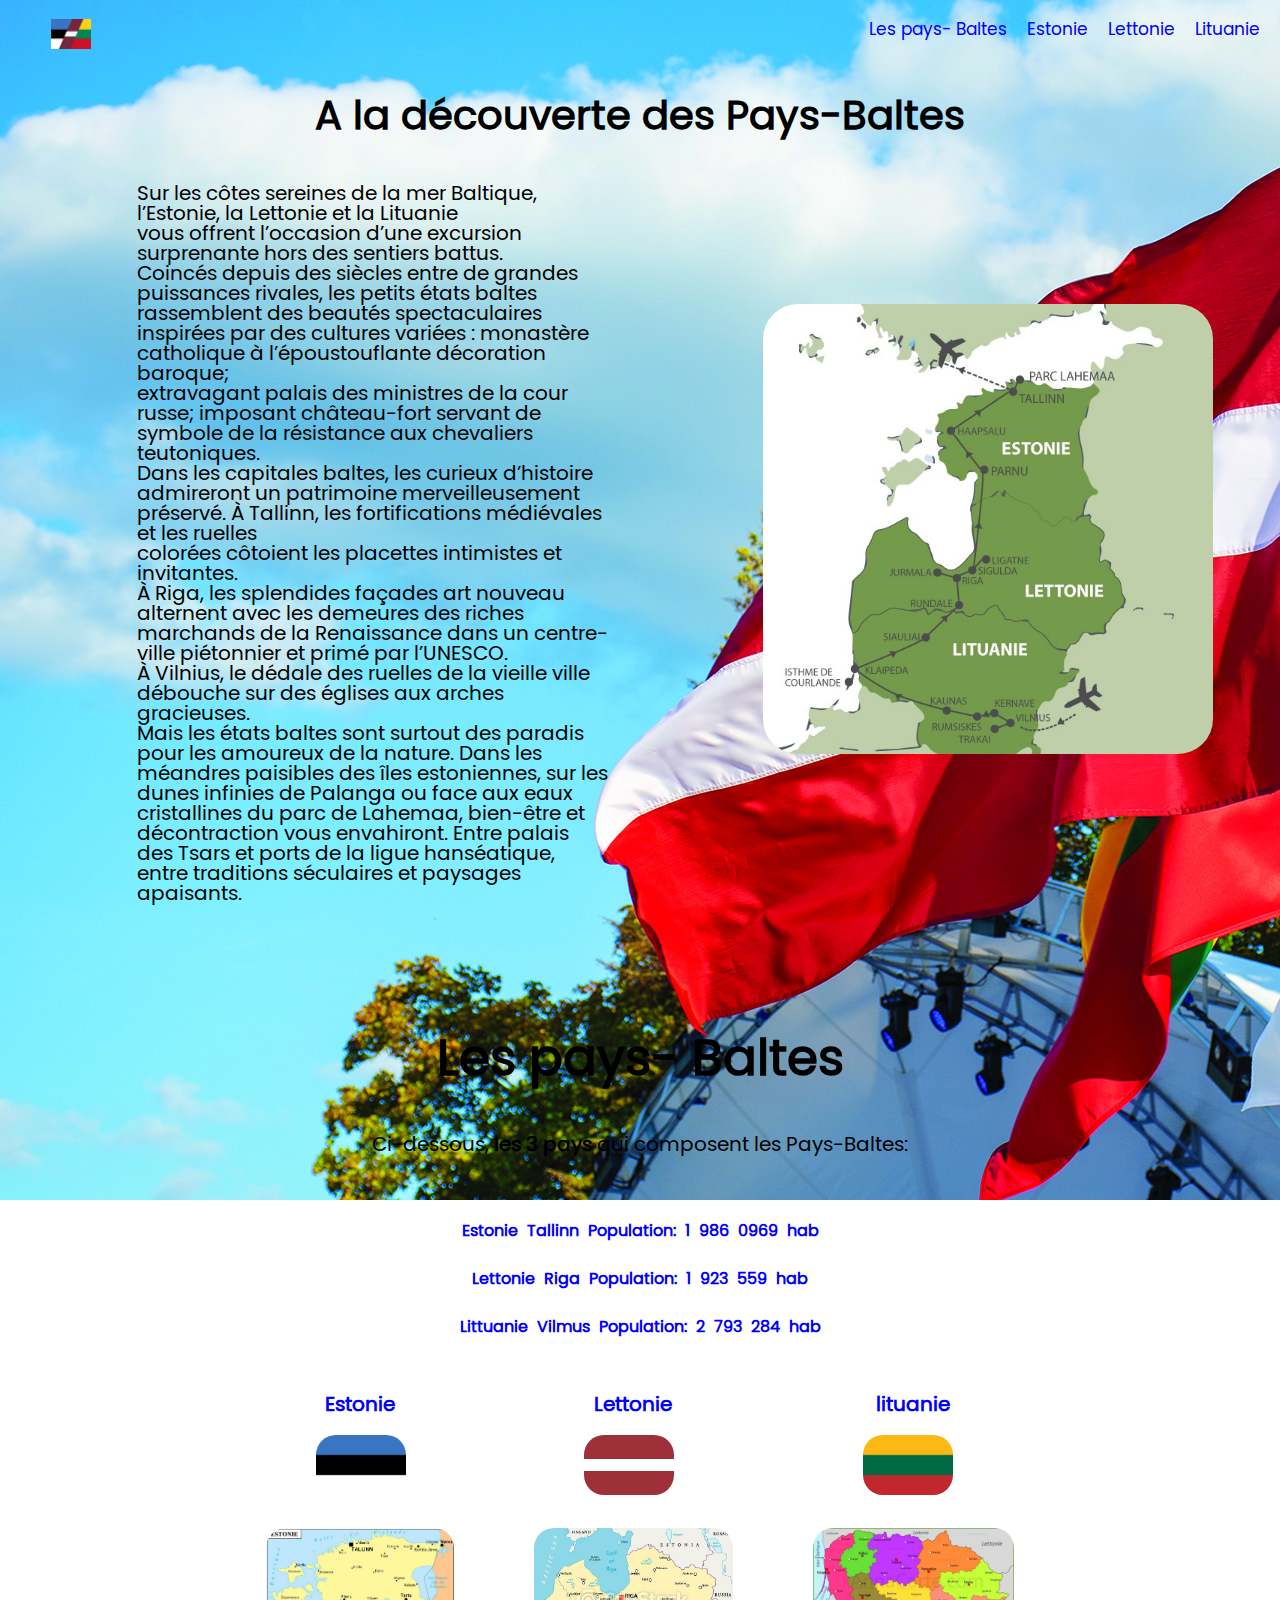
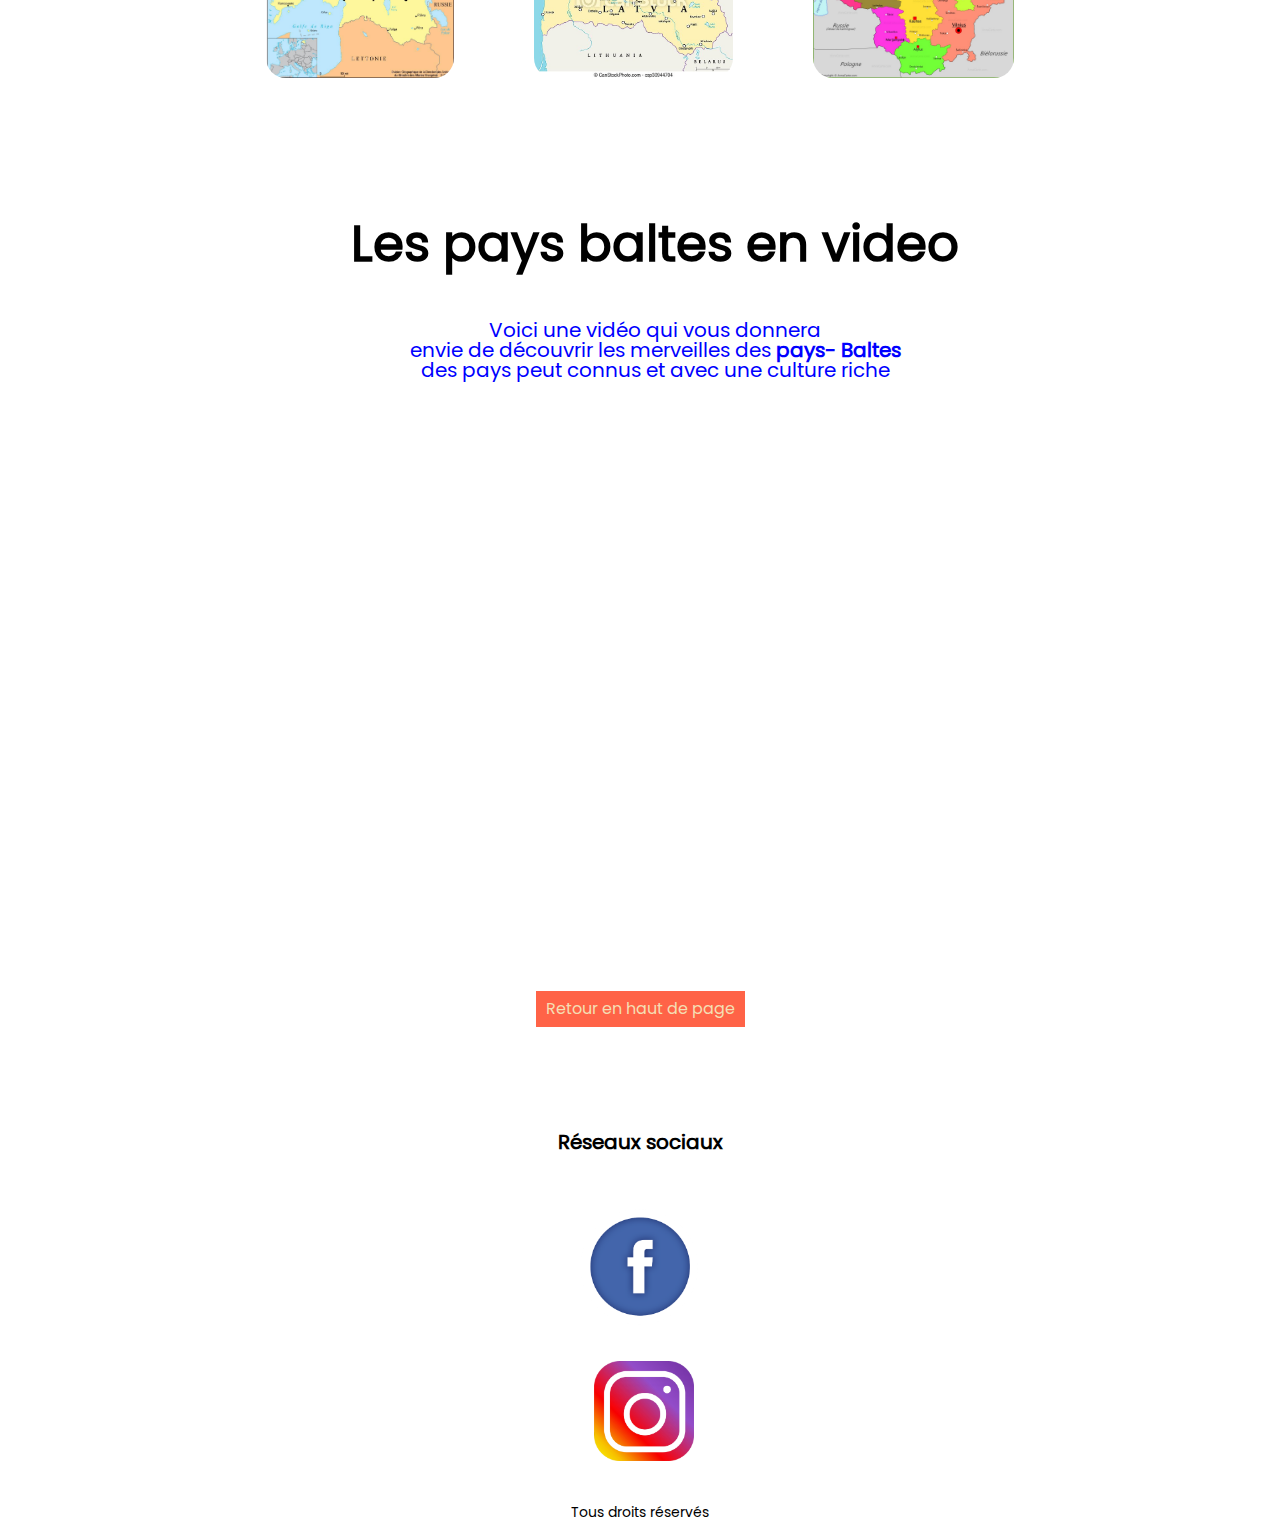
<file: index.html>
<!DOCTYPE html>
<html lang="fr">
<head>
    <!--Encoder les charactères à ç etc...-->
    <meta charset="UTF-8">
    <!--Option de compatibilté avec Internet Explorer Edge-->
    <meta http-equiv="X-UA-Compatible" content="IE=edge">
    <!--Option pour adapter votre  page a tous les ecrans (Responsive Web Design)-->
    <meta name="viewport" content="width=device-width, initial-scale=1.0">

    <!--Appel du fichier css dans le dossier css/styles.css-->
    <link rel="stylesheet" type="text/css" href="css/style.css"/>
    <link rel="stylesheet" type="text/css" href="css/font.css"/>
    
    <!--Titre de l'ongle de la page index.html-->
    <title> A la découverte des pays Baltes </title>
    <link rel="shortcut icon" type="image/ico" href="image/logodrapeauxpaysbaltes.jpg">

    </head>

    
    <body>
        

            <!--commentaire nav-bar-->
            <header>
                <!--block nav-bar coté gauche-->
                <div class="logo">
                    <img class="logo-pays-baltes" src="image/logodrapeauxpaysbaltes.jpg" alt="logo drapeau Pays-Baltes">
                </div>
        
                    <!--block nav-bar coté droit-->
                   
                    <div class="element-droite" id="block1">
                        <ul class="liens-parent">
                            <li>  
                                <a href="index.html"> Les pays- Baltes</a>
                            </li>
        
                            <li>  
                                <a href="indexpage1.html"> Estonie</a>
                            </li>
                            <li>
                                <a href="indexpage2.html">Lettonie</a>
                            </li>
                            
                            <li>
                                <a href="index.html">Lituanie</a>
                            </li>
                        </ul>
                    </div>
                </header>
          

            <!--section-1 les pays Baltes-->
            <section id="section-1">
                
                <h1 class="titre-h1"> A la découverte des Pays-Baltes</h1>

                <article>
                  
                    <aside>
                        <div class="text">
                        <p> Sur les côtes sereines de la mer Baltique, l’Estonie, la Lettonie et la Lituanie <br>vous offrent l’occasion d’une excursion surprenante hors des sentiers battus. <br>Coincés depuis des siècles entre de grandes puissances rivales, les petits états baltes rassemblent des beautés spectaculaires inspirées par des cultures variées : monastère catholique à l’époustouflante décoration baroque; <br> extravagant palais des ministres de la cour russe; imposant château-fort servant de symbole de la résistance aux chevaliers teutoniques.<br>

                            Dans les capitales baltes, les curieux d’histoire admireront un patrimoine merveilleusement préservé. À Tallinn, les fortifications médiévales et les ruelles <br>colorées côtoient les placettes intimistes et invitantes. <br>À Riga, les splendides façades art nouveau alternent avec les demeures des riches marchands de la Renaissance dans un centre-ville piétonnier et primé par l’UNESCO. <br>À Vilnius, le dédale des ruelles de la vieille ville débouche sur des églises aux arches gracieuses.<br>
                            
                            Mais les états baltes sont surtout des paradis pour les amoureux de la nature. Dans les méandres paisibles des îles estoniennes, sur les dunes infinies de Palanga ou face aux eaux cristallines du parc de Lahemaa, bien-être et décontraction vous envahiront.
                            
                            Entre palais des Tsars et ports de la ligue hanséatique, entre traditions séculaires et paysages apaisants.<br></p>
                        </div>
                    </aside>
                    

                        <div class="carte-pays-baltes">
                            <img class="carte-pays-baltes" src="image/Carte-des-Pays-Baltes.jpg" alt="carte Pays-Baltes">
                        </div>
                </article>
            </section>

            <!--section 2 -->
            



            <section id="section-2">

                <div class="titre-h2">
                    <h2> Les pays- Baltes</h2>
                </div>

                    <div class="texte2">
                        <p>Ci-dessous, <strong> les 3 pays</strong> qui composent les Pays-Baltes:<br></p>
                    </div>
                             <div class="figpays">
                            <figure class="pays">
                                      <figcaption><strong>Estonie
                                     Tallinn 
                                     Population: 1 986 0969 hab</strong></figcaption>
                            </figure>

                            <figure class="pays">
                                <figcaption> <strong>Lettonie Riga Population: 1 923 559 hab</strong>
                                </figcaption>
                            </figure>

                            <figure class="pays">
                                <figcaption><strong> Littuanie Vilmus Population: 2 793 284 hab</strong>
                                </figcaption>
                            </figure>

                            </div>
                            

                    <div class="drapeau-conteneur">
                <figure class="drapeau-carte">
                    <h3><strong> <a href="estonie.html">Estonie</a> </strong></h3>
                        <img class="drapeau" title="Drapeau Estonie" src="image/drapeau estonie.jpg.webp" alt="Drapeau Estonnie">
                       
                        <img class="carte" title="Carte Estonie" src="image/carte-villes-estonie.jpg" alt="Carte Estonnie">
                </figure>

                <figure class="drapeau-carte">
                    <h3><a href="lettonie.html">Lettonie</a></h3>
                        <img class="drapeau" title="Drapeau Lettonie" src="image/drapeaulettonie.png" alt="Drapeau lettonie">
                       
                        <img class="carte" title="Carte Lettonie" src="image/carte-lettonie-politique-clipart-vecteur_csp30944704.jpg" alt="Carte Lettonie">
                </figure>

                <figure class="drapeau-carte">
                    <h3> <a href="lituanie.html">lituanie</a></h3>
                        <img class="drapeau" title="Drapeau Lituanie" src="image/drapeaulituanie.png" alt="Drapeau Lituanie">
                       
                        <img class="carte" title="Carte Lituanie" src="image/lituanie-carte.jpg" alt="Carte Lituanie">
                </figure>
            </div>
            </section>

                <!--commentaire section 3 video-->
                <section id="section-3">
                
                   
                        <div class="video">
                            <h2>Les pays baltes en video</h2>

                            <div class="text-video">
                            <p>Voici une vidéo qui vous donnera<br> envie de découvrir les merveilles des <strong> pays- Baltes </strong><br>des pays peut connus et avec une culture riche</p>
                            </div>
                            <iframe src="https://player.vimeo.com/video/447470164?h=d323355816&title=0&byline=0&portrait=0" width="640" height="360" frameborder="0" allow="autoplay; fullscreen; picture-in-picture" allowfullscreen></iframe>
        
                        </div>
                </section>

                <!--footer-->
            <footer>
               
                    <div class="footer-logos">
                        <div class="centrer-bouton">
                        <a class="btn-retour" href="#block1">Retour en haut de page</a>
                        </div>

                        <h6> Réseaux sociaux </h6>
                        <div class="logo-facebook">

                            <img class="logo-facebook" src="image/logofacebook.png" alt="logo facebook">
                        </div>

                        <div class="logo-instagram">
                            <img class="" src="image/logo-instagram.jpg" alt="logo Instagram" width="30px">
                        </div>

                    <p class="copyright text-couleur-gris">Tous droits réservés</p>
                </div>
             

            </footer>
         </body>
    </html>
</file>
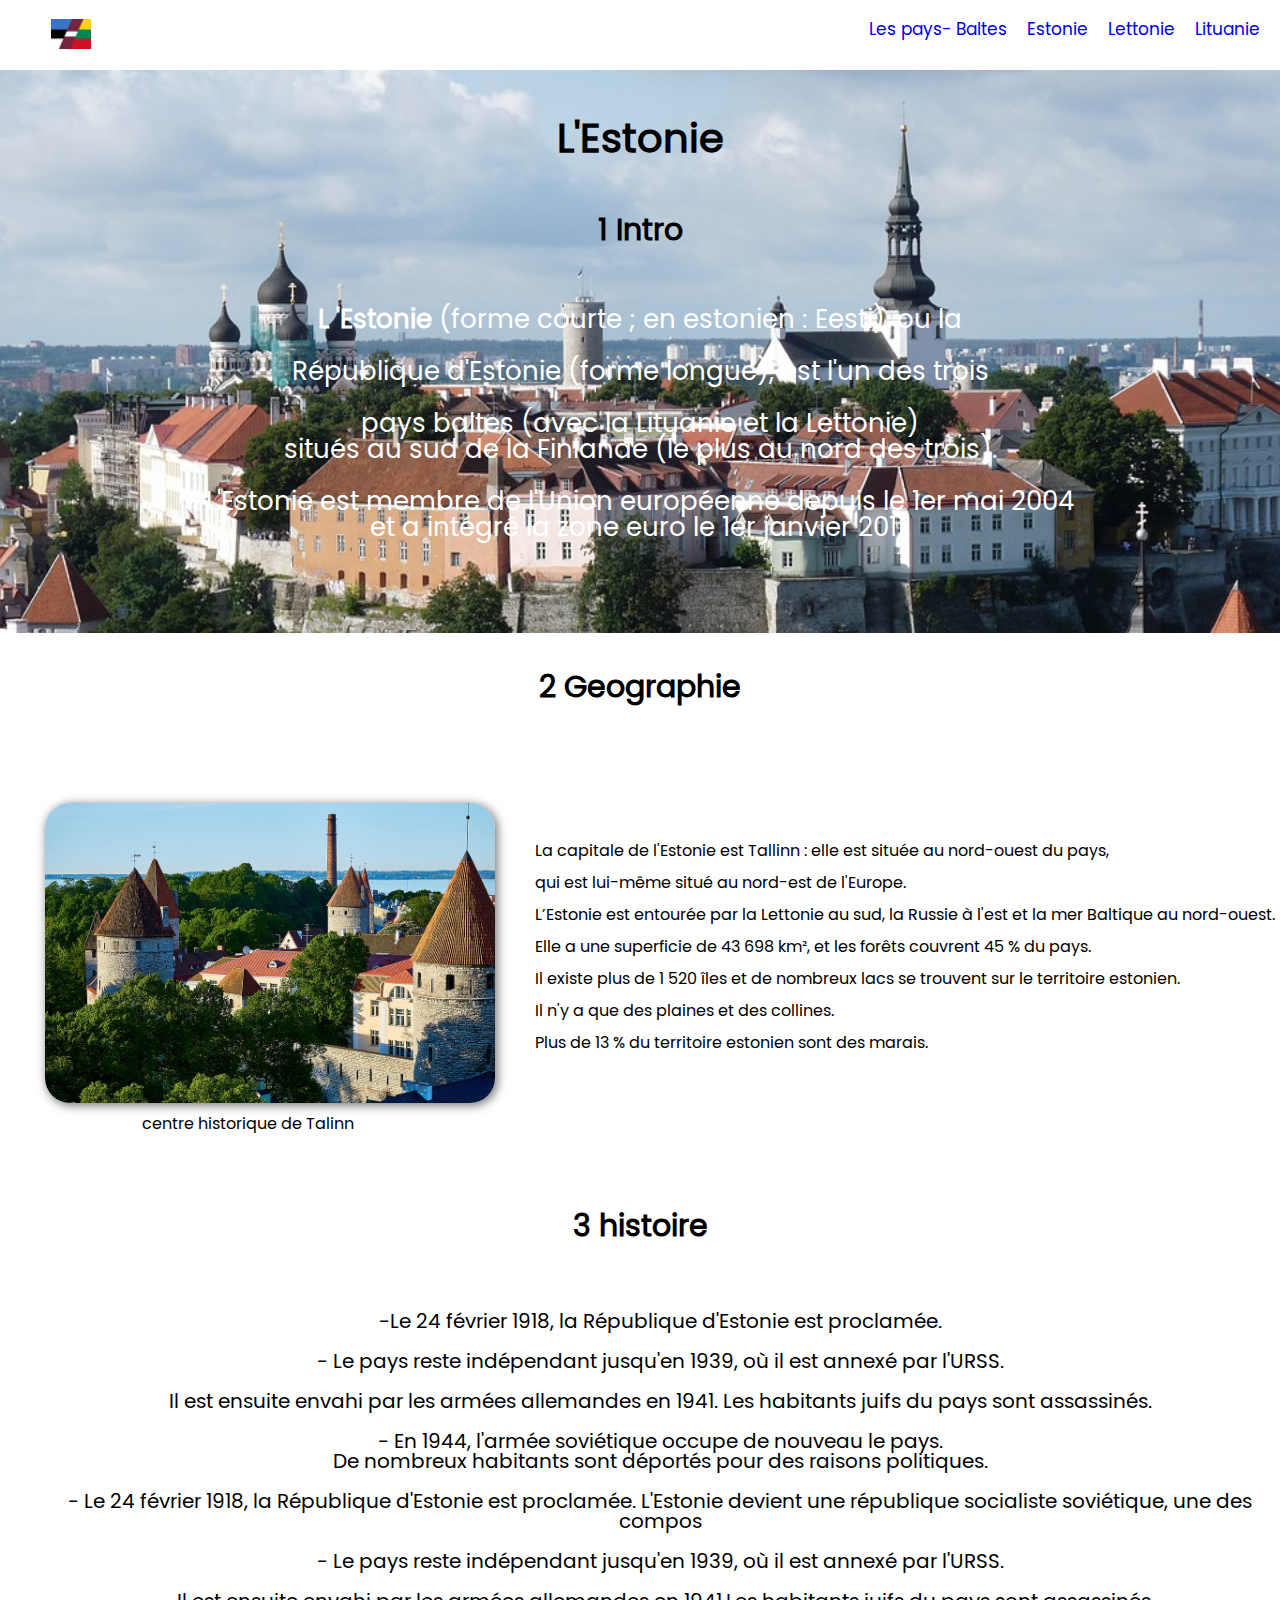
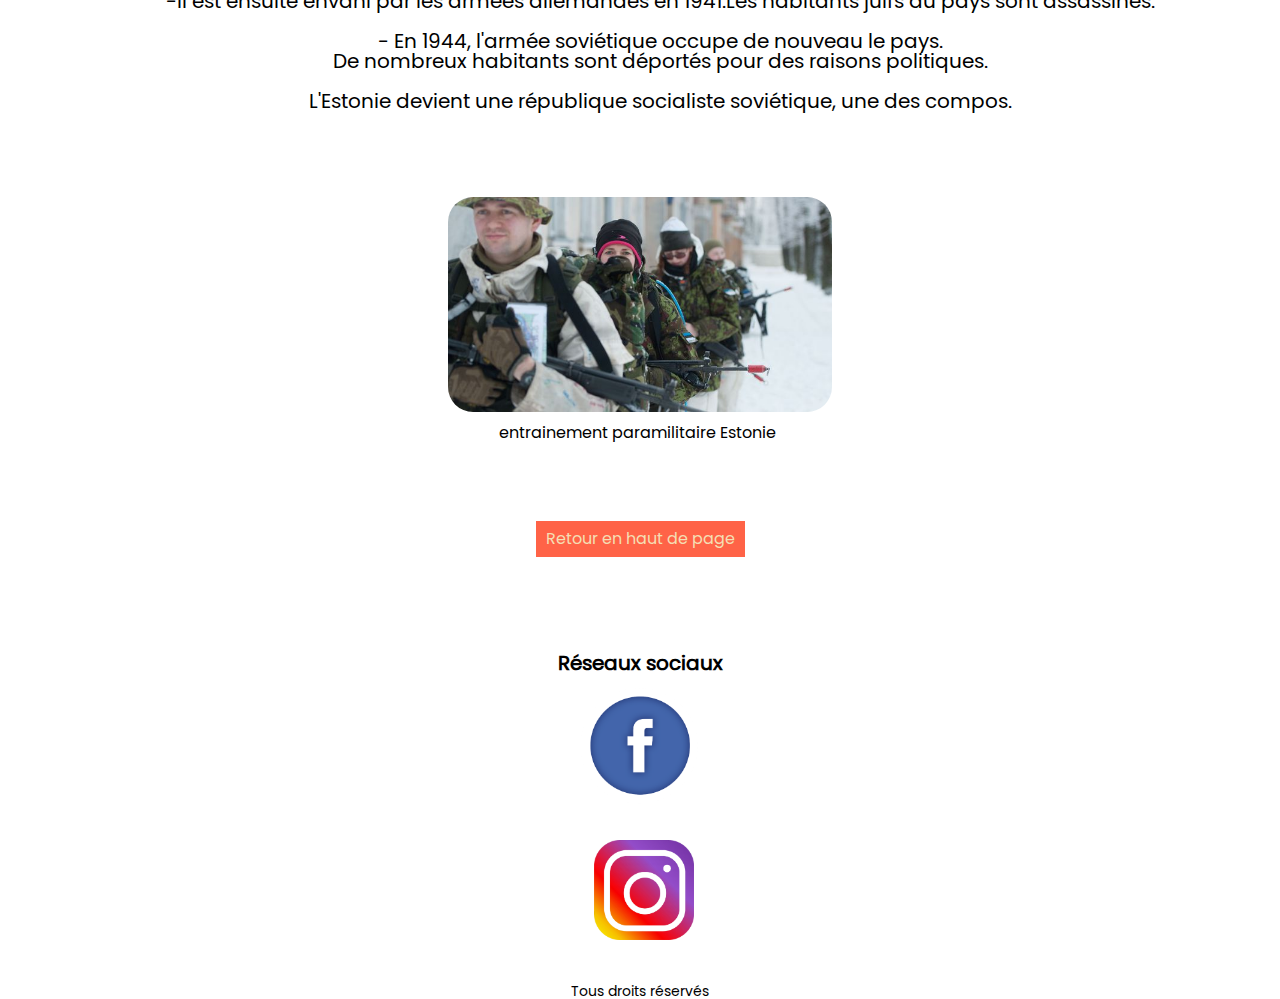
<file: indexpage1.html>
<!DOCTYPE html>
<html lang="fr">
<head>
    <!--Encoder les charactères à ç etc...-->
    <meta charset="UTF-8">
    <!--Option de compatibilté avec Internet Explorer Edge-->
    <meta http-equiv="X-UA-Compatible" content="IE=edge">
    <!--Option pour adapter votre  page a tous les ecrans (Responsive Web Design)-->
    <meta name="viewport" content="width=device-width, initial-scale=1.0">

    <!--Appel du fichier css dans le dossier css/styles.css-->
    <link rel="stylesheet" type="text/css" href="css/stylepage1.css"/>
    <link rel="stylesheet" type="text/css" href="css/font1.css"/>

    <!--Titre de l'ongle de la page index.html-->
    <title> A la découverte des pays Baltes </title>

    </head>

     <!--commentaire nav-bar-->
     <header>
        <!--block nav-bar coté gauche-->
        <div class="logo">
            <img class="logo-pays-baltes" src="image/logodrapeauxpaysbaltes.jpg" alt="logo drapeau Pays-Baltes">
        </div>

            <!--block nav-bar coté droit-->
           
            <div class="element-droite" id="block1">
                <ul class="liens-parent">
                    <li>  
                        <a href="index.html"> Les pays- Baltes</a>
                    </li>

                    <li>  
                        <a href="indexpage1.html"> Estonie</a>
                    </li>
                    <li>
                        <a href="indexpage2.html">Lettonie</a>
                    </li>
                    
                    <li>
                        <a href="indexpage3.html">Lituanie</a>
                    </li>
                </ul>
            </div>
        </header>

        <!--commentaire setion1-->
        <section id="section-1">

            <h1>L'Estonie</h1>

            <article>
                <figure class="description">
                    <h2>1 Intro</h2>

                    <div class="texte-esto">
                    <p>
                      <strong>L 'Estonie </strong>   (forme courte ; en estonien : Eesti), ou la <br> </br>République d'Estonie (forme longue), est l'un des trois <br> </br> pays baltes (avec la Lituanie et la Lettonie) <br>situés au sud de la Finlande (le plus au nord des trois).<br></br>

                        L'Estonie est membre de l'Union européenne depuis le 1er mai 2004 <br> et a intégré la zone euro le 1er janvier 2011. <br></br> </p>

                    </p>

        </section>

             
           <!--commentaire geographie section 2-->

           <section id="section-2">
           

            <div class="center-titre">
                <h2>2 Geographie</h2>
            </div> 

            <div class="talinn-parent">
                <div class="talinn">
            <img class="centre-talinn" src="image/estonietalinncentrehist.jpg" alt="photo centre historique de talinn"> 
            <figcaption> centre historique de Talinn </figcaption>
        </div>
        
           <div class="text-geo">
                        <p> La capitale de l'Estonie est Tallinn : elle est située au nord-ouest du pays,<br> </br> qui est lui-même situé au nord-est de l'Europe. <br> </br> L’Estonie est entourée par la Lettonie au sud, la Russie à l'est et la mer Baltique au nord-ouest. <br></br>

                            Elle a une superficie de 43 698 km², et les forêts couvrent 45 % du pays. <br> </br> Il existe plus de 1 520 îles et de nombreux lacs se trouvent sur le territoire estonien.<br> </br> Il n'y a que des plaines et des collines. <br> </br> Plus de 13 % du territoire estonien sont des marais.<br></br>      
                    </p>
                </div>
            </div>
            
        </section>


        <!--commentaire section-3-->
        <section id="section-3">


            <article >
                <div class="centrer-titre">
                <h2>3 histoire</h2>
            </div>
                  <div class="text-histoire">        
                    <p> -Le 24 février 1918, la République d'Estonie est proclamée. <br></br>

                        - Le pays reste indépendant jusqu'en 1939, où il est annexé par l'URSS. <br><br/>Il est ensuite envahi par les armées allemandes en 1941. Les habitants juifs du pays sont assassinés.<br></br>
                        
                        
                       - En 1944, l'armée soviétique occupe de nouveau le pays. <br>De nombreux habitants sont déportés pour des raisons politiques. <br></br>                   
                       
                       - Le 24 février 1918, la République d'Estonie est proclamée. L'Estonie devient une république socialiste soviétique, une des compos
                        
    <br> </br>
                        
                       - Le pays reste indépendant jusqu'en 1939, où il est annexé par l'URSS. <br> <br/> -Il est ensuite envahi par les armées allemandes en 1941.Les habitants juifs du pays sont assassinés. <br> </br>
                        
                       - En 1944, l'armée soviétique occupe de nouveau le pays. <br> De nombreux habitants sont déportés pour des raisons politiques. <br> </br> L'Estonie devient une république socialiste soviétique, une des compos.
                        
                         </p>
                        </div>
                </article>


                <article>
                    <div class="para-img">
                    <img class="photo-paramilitaire" src="image/paramilitaireentrainementestonie.jpg" alt="photo paramilitaireentrainementestonie"> 
                    <figcaption> entrainement paramilitaire Estonie </figcaption>
              
                </div>
                </article>
                
            </div>
        </section>



     <!--footer-->
     <footer>
               
        <div class="footer-logos">

            <div class="centrer-bouton">
                <a class="btn-retour" href="#block1">Retour en haut de page</a>
                </div>
    
            <h6> Réseaux sociaux </h6>
            <div class="logo-facebook">

                <img class="logo-facebook" src="image/logofacebook.png" alt="logo facebook">
            </div>

            <div class="logo-instagram">
                <img class="" src="image/logo-instagram.jpg" alt="logo Instagram" width="30px">
            </div>

        <p class="copyright text-couleur-gris">Tous droits réservés</p>
    </div>
 

</footer>


    
    <body>
        </body>
        </hmtl>
</file>
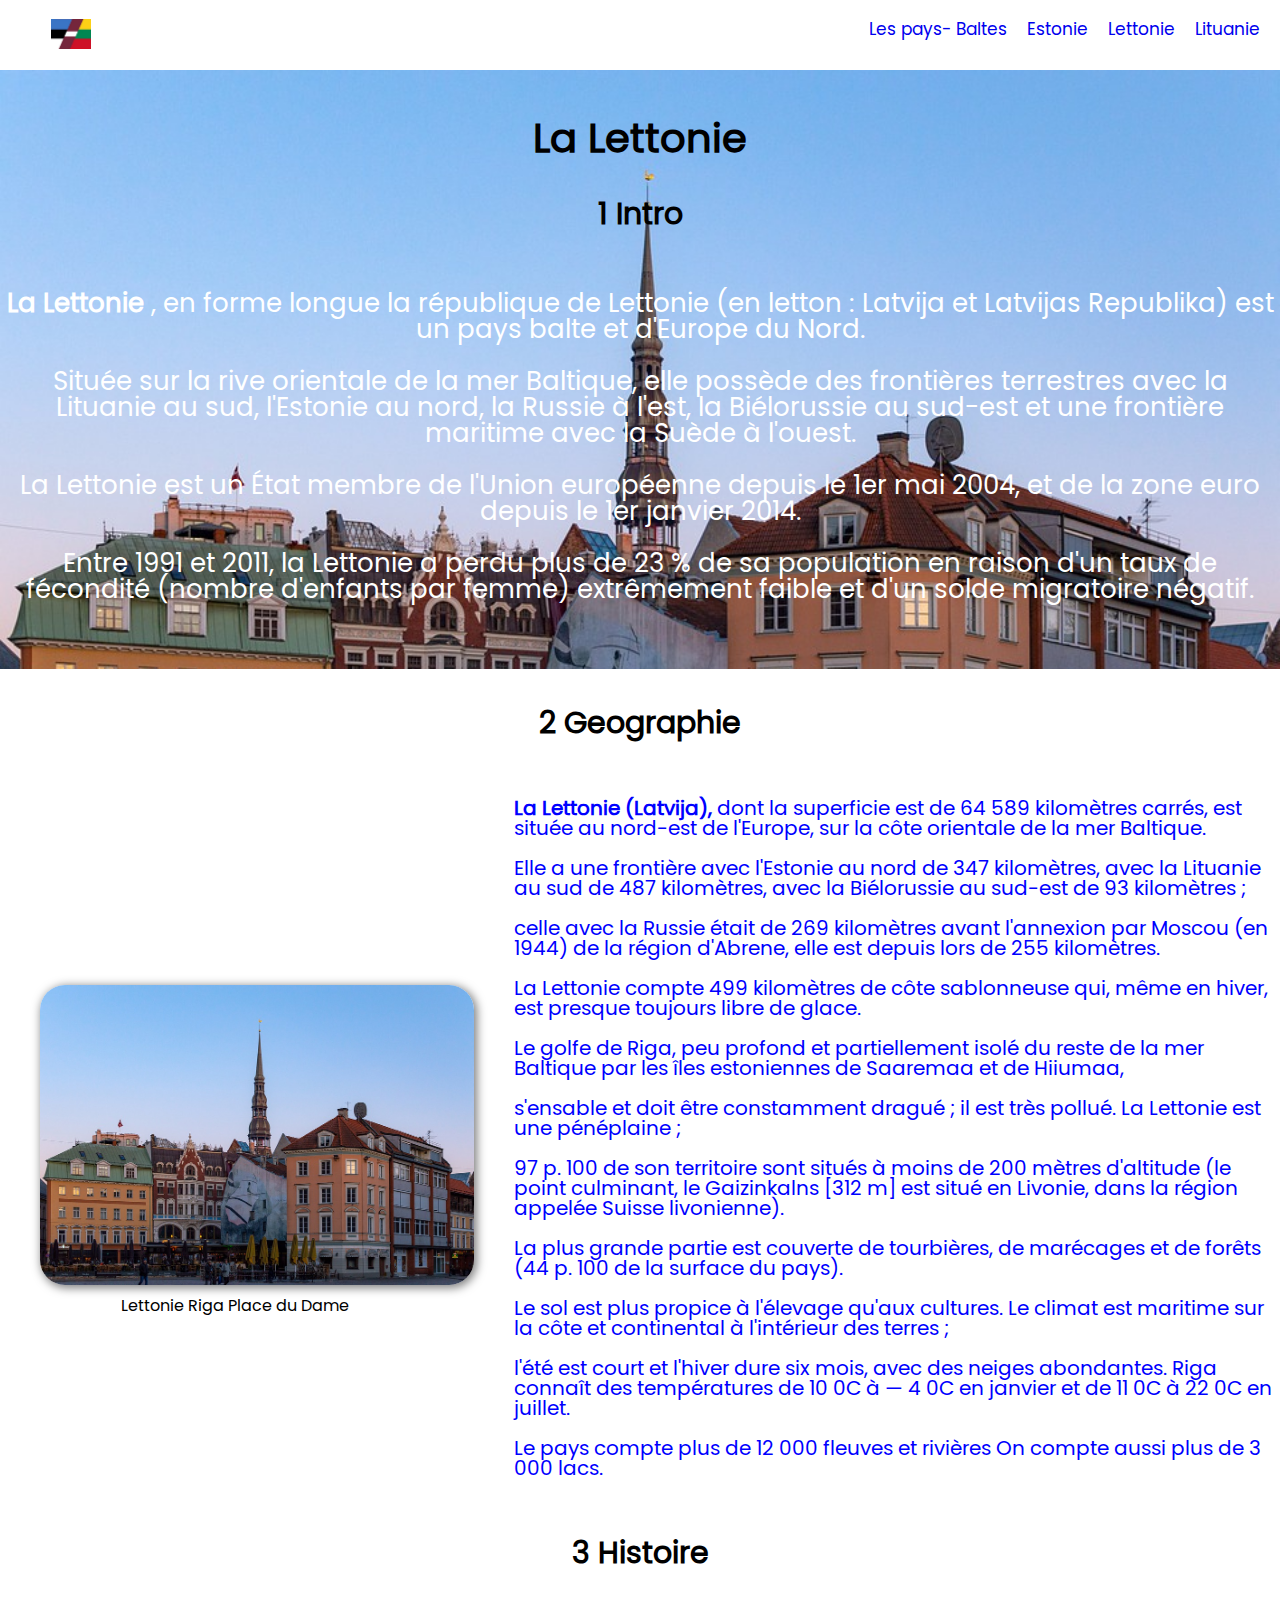
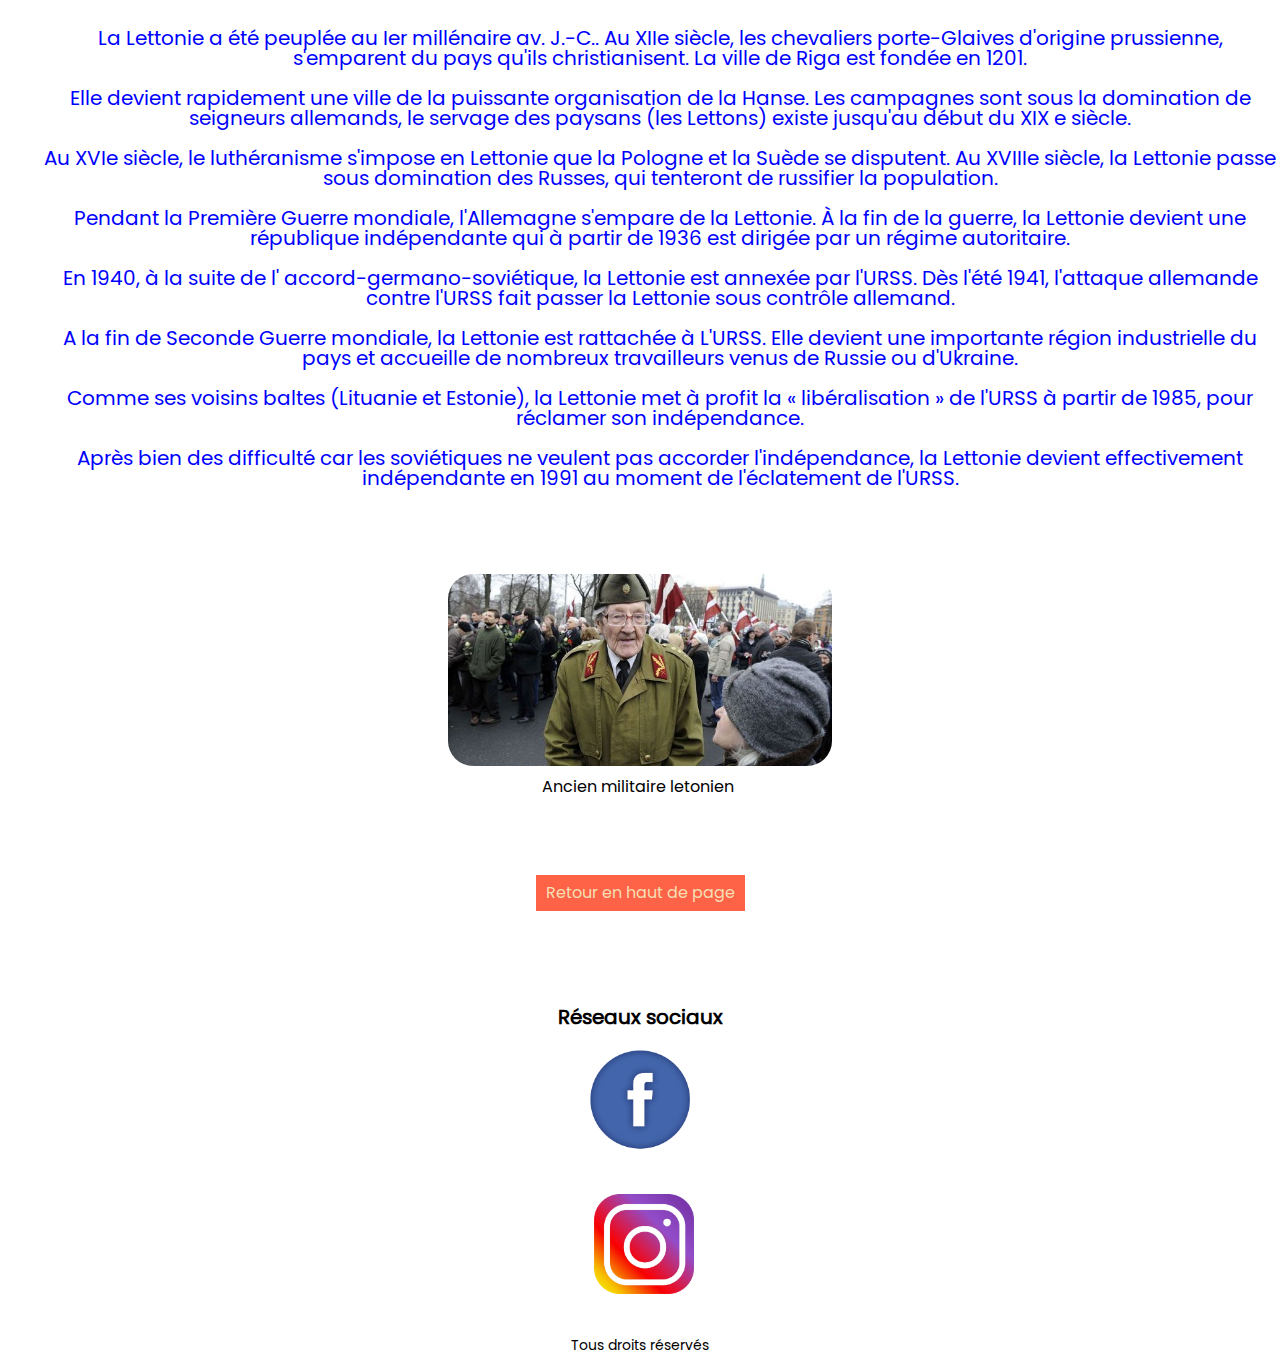
<file: indexpage2.html>
<!DOCTYPE html>
<html lang="fr">
<head>
    <!--Encoder les charactères à ç etc...-->
    <meta charset="UTF-8">
    <!--Option de compatibilté avec Internet Explorer Edge-->
    <meta http-equiv="X-UA-Compatible" content="IE=edge">
    <!--Option pour adapter votre  page a tous les ecrans (Responsive Web Design)-->
    <meta name="viewport" content="width=device-width, initial-scale=1.0">

    <!--Appel du fichier css dans le dossier css/styles.css-->
    <link rel="stylesheet" type="text/css" href="css/stylepage2.css"/>
    <link rel="stylesheet" type="text/css" href="css/font2.css"/>

    <!--Titre de l'ongle de la page index.html-->
    <title> A la découverte des pays Baltes </title>

    </head>
<body>
    <header>
        <!--block nav-bar coté gauche-->
        <div class="logo">
            <img class="logo-pays-baltes" src="image/logodrapeauxpaysbaltes.jpg" alt="logo drapeau Pays-Baltes">
        </div>

            <!--block nav-bar coté droit-->
           
            <div class="element-droite" id="block1">
                <ul class="liens-parent">
                    <li>  
                        <a href="index.html"> Les pays- Baltes</a>
                    </li>

                    <li>  
                        <a href="indexpage1.html"> Estonie</a>
                    </li>
                    <li>
                        <a href="indexpage2.html">Lettonie</a>
                    </li>
                    
                    <li>
                        <a href="indexpage3.html">Lituanie</a>
                    </li>
                </ul>
            </div>
        </header>


        <!--commentaire setion1-->
        <section id="section-1">

            <h1>La Lettonie</h1>
            <h2>1 Intro</h2>

            <div class="para-riga">
                <p>
                    <strong> La Lettonie</strong> , en forme longue la république de Lettonie 
                    (en letton : Latvija et Latvijas Republika)
                est un pays balte et d'Europe du Nord. 
                </p>
                    
                <p>Située sur la rive orientale de la mer Baltique, elle possède des frontières
                     terrestres avec la Lituanie au sud, l'Estonie au nord, la Russie à l'est, 
                    la Biélorussie au sud-est et une frontière maritime avec la Suède à l'ouest.
                    
                  </p>
    
                <p>La Lettonie est un État membre de l'Union européenne depuis le 1er mai 2004, et de la zone euro
                     depuis le 1er janvier 2014.
                </p>
                     
                <p>Entre 1991 et 2011, la Lettonie a perdu plus de 23 % 
                     de sa population en raison d'un taux de fécondité (nombre d'enfants par femme)
                     extrêmement faible et d'un solde migratoire négatif.
               </p>    
            </div>
        

            </section>

              <!--commentaire section 2-->
        <section id="section-2">
           

                <div class="center-titre">
                    <h2>2 Geographie</h2>
                </div> 
           <!--commentaire texte-geo section 2-->
           <div class="riga-parent">
                <div class="riga">
                    <img class="centre-riga" src="image/lettonierigaplacedudame.jpg"alt="photo Lettonie Riga Place du Dame"> 
                    <figcaption> Lettonie Riga Place du Dame</figcaption>
                </div>
    
                <div class="text-geo">
                    <p>
                    <strong>La Lettonie (Latvija), </strong> dont la superficie est de 64 589 kilomètres carrés, est située au nord-est de l'Europe, sur la côte orientale de la mer Baltique. <br> </br> Elle a une frontière avec l'Estonie au nord de 347 kilomètres, avec la Lituanie au sud de 487 kilomètres, avec la Biélorussie au sud-est de 93 kilomètres ; <br> </br>celle avec la Russie était de 269 kilomètres avant l'annexion par Moscou (en 1944) de la région d'Abrene, elle est depuis lors de 255 kilomètres.<br> </br> La Lettonie compte 499 kilomètres de côte sablonneuse qui, même en hiver, est presque toujours libre de glace. <br> </br>Le golfe de Riga, peu profond et partiellement isolé du reste de la mer Baltique par les îles estoniennes de Saaremaa et de Hiiumaa,<br> </br> s'ensable et doit être constamment dragué ; il est très pollué.
                        La Lettonie est une pénéplaine ; <br> </br> 97 p. 100 de son territoire sont situés à moins de 200 mètres d'altitude (le point culminant, le Gaizinkalns [312 m] est situé en Livonie, dans la région appelée Suisse livonienne). <br> </br> La plus grande partie est couverte de tourbières, de marécages et de forêts (44 p. 100 de la surface du pays). <br> </br> Le sol est plus propice à l'élevage qu'aux cultures.
                        Le climat est maritime sur la côte et continental à l'intérieur des terres ;  <br> </br> l'été est court et l'hiver dure six mois, avec des neiges abondantes. Riga connaît des températures de 10 0C à — 4 0C en janvier et de 11 0C à 22 0C en juillet.<br> </br>
                        Le pays compte plus de 12 000 fleuves et rivières
                        On compte aussi plus de 3 000 lacs.
                        </p>
                </div>
           </div>
        </section>

        <!--commentaire section 3-->
        <section id="section-3">
            <article>

                <div class="center-titre-hist">
                <h2>3 Histoire</h2>
            </div>

            <div class="text-histoire">
            <p>    La Lettonie a été peuplée au Ier millénaire av. J.-C.. Au XIIe siècle, les chevaliers porte-Glaives d'origine prussienne, s'emparent du pays qu'ils christianisent. La ville de Riga est fondée en 1201. <br> </br>Elle devient rapidement une ville de la puissante organisation de la Hanse. Les campagnes sont sous la domination de seigneurs allemands, le servage des paysans (les Lettons) existe jusqu'au début du XIX e siècle.
            </p>

            <p>Au XVIe siècle, le luthéranisme s'impose en Lettonie que la Pologne et la Suède se disputent. Au XVIIIe siècle, la Lettonie passe sous domination des Russes, qui tenteront de russifier la population.
            </p>

            <p>  Pendant la Première Guerre mondiale, l'Allemagne s'empare de la Lettonie. À la fin de la guerre, la Lettonie devient une république indépendante qui à partir de 1936 est dirigée par un régime autoritaire.
            </p>

            <p>En 1940, à la suite de l' accord-germano-soviétique, la Lettonie est annexée par l'URSS. Dès l'été 1941, l'attaque allemande contre l'URSS fait passer la Lettonie sous contrôle allemand.
            </p>

           <p> A la fin de Seconde Guerre mondiale, la Lettonie est rattachée à L'URSS. Elle devient une importante région industrielle du pays et accueille de nombreux travailleurs venus de Russie ou d'Ukraine.
        </p>

      <p> Comme ses voisins baltes (Lituanie et Estonie), la Lettonie met à profit la « libéralisation » de l'URSS à partir de 1985, pour réclamer son indépendance. <br> </br>Après bien des difficulté car les soviétiques ne veulent pas accorder l'indépendance, la Lettonie devient effectivement indépendante en 1991 au moment de l'éclatement de l'URSS.
    </p> 
            </div>

            </article>

<article>
    <div class="mili-photo">
        <img class="ancien militaire letonien" src="image/ancienmilitaireletonnie.jpg" alt=" photo ancien militaire letonien"> 
        <figcaption> Ancien militaire letonien </figcaption>
    </div>
</article>



        </section>


     <!--footer-->
     <footer>
               
        <div class="footer-logos">
            <div class="centrer-bouton">
                <a class="btn-retour" href="#block1">Retour en haut de page</a>
                </div>
        
            <h6> Réseaux sociaux </h6>
            <div class="logo-facebook">

                <img class="logo-facebook" src="image/logofacebook.png" alt="logo facebook">
            </div>

            <div class="logo-instagram">
                <img class="" src="image/logo-instagram.jpg" alt="logo Instagram" width="30px">
            </div>

        <p class="copyright text-couleur-gris">Tous droits réservés</p>
    </div>
 

</footer>
</body>
</html>




    </body>
    </html>
</file>
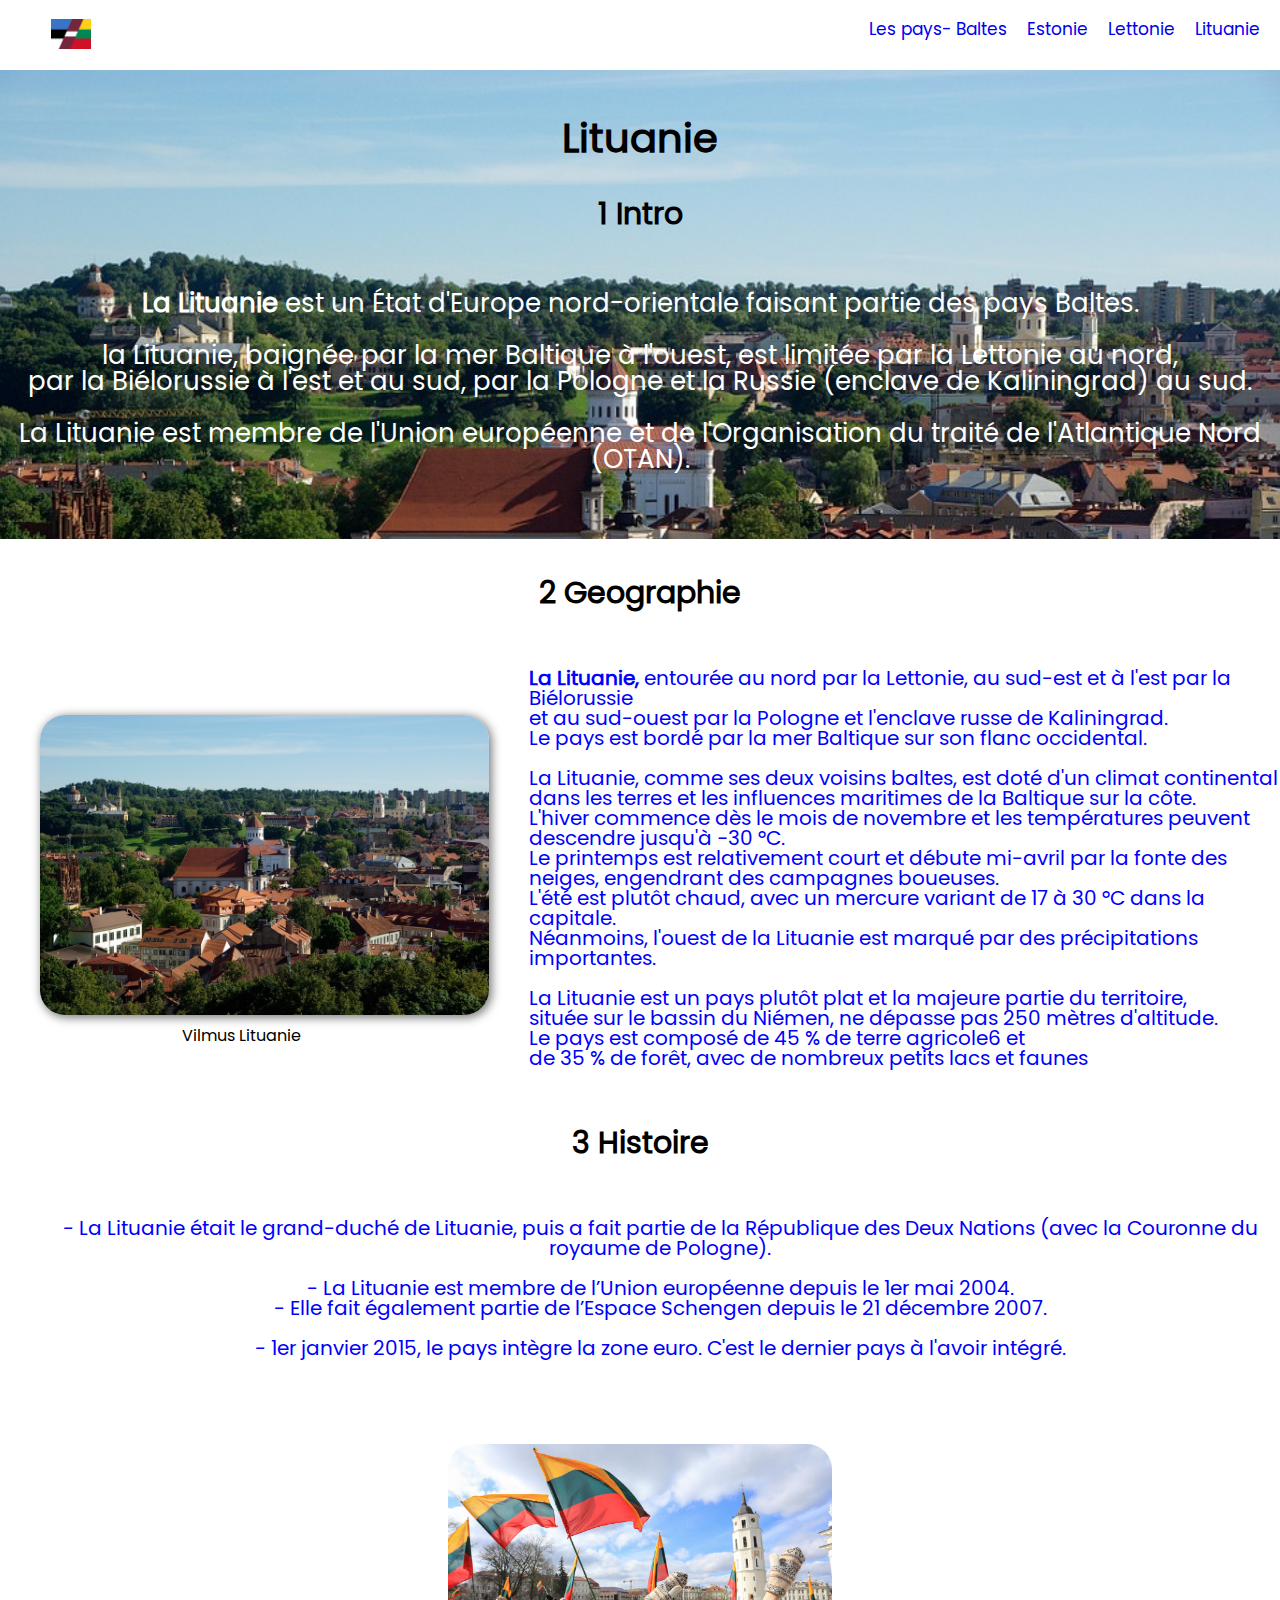
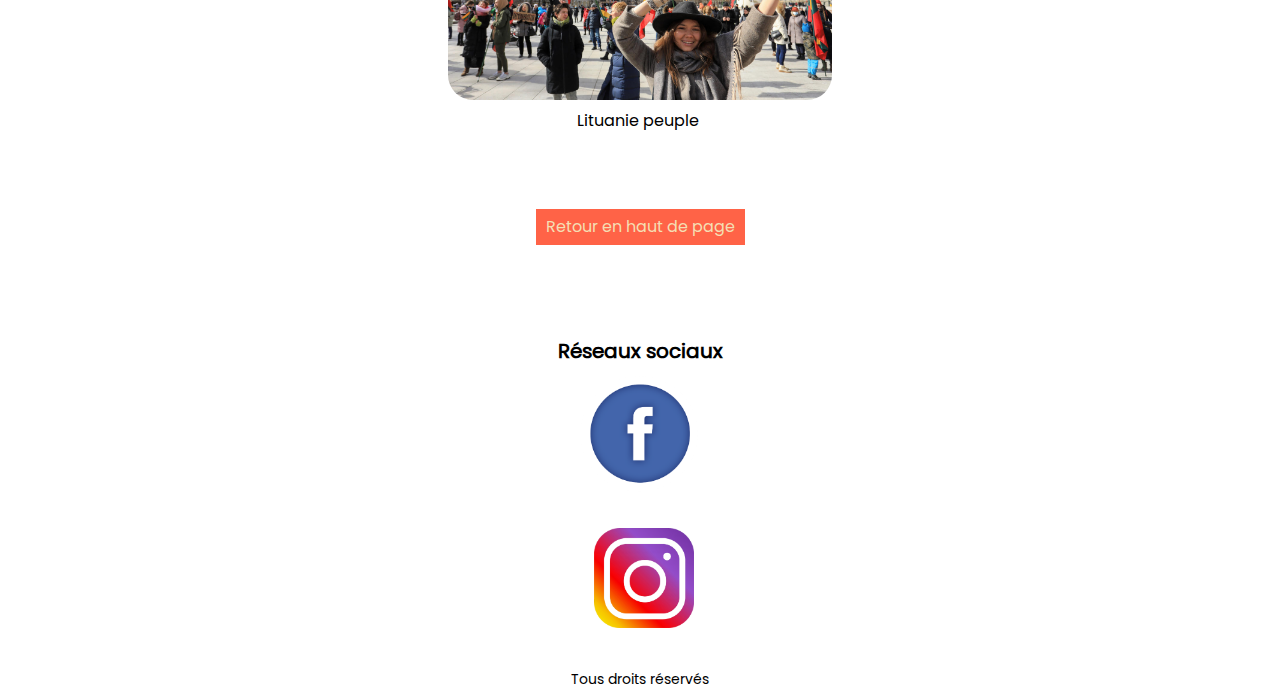
<file: indexpage3.html>
<!DOCTYPE html>
<html lang="fr">
<head>
    <!--Encoder les charactères à ç etc...-->
    <meta charset="UTF-8">
    <!--Option de compatibilté avec Internet Explorer Edge-->
    <meta http-equiv="X-UA-Compatible" content="IE=edge">
    <!--Option pour adapter votre  page a tous les ecrans (Responsive Web Design)-->
    <meta name="viewport" content="width=device-width, initial-scale=1.0">

    <!--Appel du fichier css dans le dossier css/styles.css-->
    <link rel="stylesheet" type="text/css" href="css/stylepage3.css"/>
    <link rel="stylesheet" type="text/css" href="css/font3.css"/>
    

    <!--Titre de l'ongle de la page index.html-->
    <title> A la découverte des pays Baltes </title>

    </head>
<body>
    <header>
        <!--block nav-bar coté gauche-->
        <div class="logo">
            <img class="logo-pays-baltes" src="image/logodrapeauxpaysbaltes.jpg" alt="logo drapeau Pays-Baltes">
        </div>

            <!--block nav-bar coté droit-->
           
            <div class="element-droite" id="block1">
                <ul class="liens-parent">
                    <li>  
                        <a href="index.html"> Les pays- Baltes</a>
                    </li>

                    <li>  
                        <a href="indexpage1.html"> Estonie</a>
                    </li>
                    <li>
                        <a href="indexpage2.html">Lettonie</a>
                    </li>
                    
                    <li>
                        <a href="indexpage3.html">Lituanie</a>
                    </li>
                </ul>
            </div>
        </header>


        <!--commentaire setion1-->
        <section id="section-1">

            <h1>Lituanie</h1>
            <h2>1 Intro</h2>

            <div class="para-vilmus">
                <p>
                   <p><strong> La Lituanie</strong> est un État d'Europe nord-orientale faisant partie des pays Baltes.</br></p>  
                   <p> la Lituanie, baignée par la mer Baltique à l'ouest, est limitée par la Lettonie au nord,<br> par la Biélorussie à l'est et au sud, par la Pologne et la Russie (enclave de Kaliningrad) au sud.<br></p>
                   <p>La Lituanie est membre de l'Union européenne et de l'Organisation du traité de l'Atlantique Nord (OTAN).</p> 
                
                
                </p>    
            </div>
        

            </section>

              <!--commentaire section 2-->
        <section id="section-2">
           

                <div class="center-titre">
                    <h2>2 Geographie</h2>
                </div> 
           <!--commentaire texte-geo section 2-->
           <div class="vilmus-parent">
                <div class="vilmus">
                    <img class="centre-vilmus" src="image/lituanievilmus.jpg"alt="photo Lituanie "> 
                    <figcaption> Vilmus Lituanie</figcaption>
                </div>
    
                <div class="text-geo">
                    <p>
                    <p><strong>La Lituanie, </strong>entourée au nord par la Lettonie, au sud-est et à l'est par la Biélorussie <br> et au sud-ouest par la Pologne et l'enclave russe de Kaliningrad.<br> Le pays est bordé par la mer Baltique sur son flanc occidental.</p>

                   <p> La Lituanie, comme ses deux voisins baltes, est doté d'un climat continental <br> dans les terres et les influences maritimes de la Baltique sur la côte.<br> L'hiver commence dès le mois de novembre et les températures peuvent descendre jusqu'à −30 °C. <br> Le printemps est relativement court et débute mi-avril par la fonte des neiges, engendrant des campagnes boueuses.<br> L'été est plutôt chaud, avec un mercure variant de 17 à 30 °C dans la capitale.<br> Néanmoins, l'ouest de la Lituanie est marqué par des précipitations importantes.</p>
                    
                  <p>La Lituanie est un pays plutôt plat et la majeure partie du territoire, <br> située sur le bassin du Niémen, ne dépasse pas 250 mètres d'altitude. <br>Le pays est composé de 45 % de terre agricole6 et <br> de 35 % de forêt, avec de nombreux petits lacs et faunes </p>  
                        </p>
                </div>
           </div>
        </section>

        <!--commentaire section 3-->
        <section id="section-3">
            <article>

                <div class="center-titre-hist">
                <h2>3 Histoire</h2>
            </div>

            <div class="text-histoire">
            <p> <p>- La Lituanie était le grand-duché de Lituanie, puis a fait partie de la République des Deux Nations (avec la Couronne du royaume de Pologne).<br></p>

              <p> - La Lituanie est membre de l’Union européenne depuis le 1er mai 2004.<br>
                
               - Elle fait également partie de l’Espace Schengen depuis le 21 décembre 2007.<br></p> 
                
               <p> - 1er janvier 2015, le pays intègre la zone euro. C'est le dernier pays à l'avoir intégré.<br> </p> 
            </p> 
            </div>

            </article>

<article>
    <div class="mili-photo">
        <img class="Lituanie peuple" src="image/lituanie_6.jpg" alt=" photo Lituanie peuple"> 
        <figcaption> Lituanie peuple</figcaption>
    </div>
</article>



        </section>


     <!--footer-->
     <footer>
               
        <div class="footer-logos">
            <div class="centrer-bouton">
                <a class="btn-retour" href="#block1">Retour en haut de page</a>
                </div>


            <h6> Réseaux sociaux </h6>
            <div class="logo-facebook">

                <img class="logo-facebook" src="image/logofacebook.png" alt="logo facebook">
            </div>

            <div class="logo-instagram">
                <img class="" src="image/logo-instagram.jpg" alt="logo Instagram" width="30px">
            </div>

        <p class="copyright text-couleur-gris">Tous droits réservés</p>
    </div>
 

</footer>
</body>
</html>




    </body>
    </html>
</file>
<file: css/style.css>
html, body{
    margin:0;
    padding:0;
    box-sizing: border-box;
    background-image: url(../image/Tour-dEurope-de-lemploi-pays-baltes.jpg);
    scroll-behavior: smooth;
    background-repeat: no-repeat;
    background-image:cover;
    background-attachment: fixed;
    background-color: white;
    font-family: "poppins-regular";
  }



  section{
      margin: 0!important;;
  }


  .logo-pays-baltes{
    height: 30px;

   
  }

  .logo{
      margin-left: 4%;
      
  }

  .logo img:logo-pays-baltes {
    margin-right: 20px;
}

.logo:hover{
    animation: logo-pays-baltes-animation 0.5s ease-in;
    margin-right: 20px;
    cursor: pointer;
}

@keyframes logo-pays-baltes-animation {
    20% {
        transform: rotate(15deg);
    }

    40% {
        transform: rotate(-10deg);
    }


    60% {
        transform: rotate(5deg);
    }

    80% {
        transform: rotate(-5deg);
    }

    to {
        transform: rotate(0deg);
    }
}


  h2{
  font-size: 50px  ;
    color:black;
    text-align: center;
    padding-top: 70px;
    

    
    
  }

  h3{
    font-family:"poppins-regular";
    text-align: center;
    font-size: 20px;
    transition:0.2s;
    color: blue;
  }

  a:hover{
    cursor: pointer;
    transform: scale(1.1);
    color: white;
    
}

a{
text-decoration: none;
color: blue ;


}




  h6{

    font-size:20px;
    text-align:center;
    padding-top: 70px;
  }

 




  /** header nav-bar**/

  header{
    width: 100%;
    height: 70px;
    display: flex;
    justify-content: space-between;
    align-items: center;

}


.element-droite{

    height: 70px;
    margin-bottom: 60px;
}
.liens-parent{
    display: flex;
    list-style-type: none;
    text-decoration: none;
    padding: 10px;
    font-size: 17px;
    justify-content: space-between;
    align-items: center;
    height: 64px;
    
}

ul li a{
    text-decoration: none;
    padding: 10px;
    font-size: 17px;

}

ul li a:hover{
    color: seashell;
    width: 100%;
}

/**bloc1*/
#section-1{
    width:100%;
}

.titre-h1{
    text-align: center;
    font-size: 40px;
    font-family:"poppins-regular";

}

article{
    display: flex;
    align-items: center;
    justify-content: center;
    flex-wrap: wrap;
    justify-content: space-around;
}


aside{
    width: 40%;
    padding-left: 30px;
    margin-left: 20px;
    font-style: normal;
    color: black;

}

aside p{
margin:20px;
flex-wrap: wrap;

}

p{

    font-size: 20px;
font-family:"poppins-regular";
margin-top: 50px;


}


.carte-pays-baltes{
height: 450px;
margin-top: -10px;


}

.carte-pays-baltes img{
    border-radius: 35px;

}


/**block2*/ 
#section-2{
    width:100%;

}

.center-titre{
    text-align: center;
    align-items: center;
}


.texte2{
    text-align: center;
  
    


}

.figpays{
  
line-height: 2;   
margin-top: 60px;
text-align: center;


}



figcaption{
word-spacing: 5px;
font-family:"poppins-regular";
color: blue;


}
.drapeau-conteneur{
    display: flex;
    justify-content: center;
    flex-wrap: wrap;

}


.drapeau{
max-width: 100%;
height: 60px;
border-radius: 20px;
margin-left: 50px;
}

.drapeau:hover {
    animation: drapeau-animation 0.5s ease-in;
    margin-right: 20px;
    cursor: pointer;
}


.logo img:drapeau {
    margin-right: 20px;
}


@keyframes drapeau-animation {
    20% {
        transform: rotate(15deg);
    }

    40% {
        transform: rotate(-10deg);
    }


    60% {
        transform: rotate(5deg);
    }

    80% {
        transform: rotate(-5deg);
    }

    to {
        transform: rotate(0deg);
    }
}



.carte{
 max-width: 100%;
height: 150px;
display: block;
margin-bottom: 15px;
border-radius: 20px;
transition: 0.2s;
flex-wrap: wrap;
margin-top:30px;
}

.carte:hover{
    cursor: pointer;
    transform: scale(1.1);
}

/**block3*/
#section-3{
    
    width:100%;
    height: 800px;
}

.text-video{
    color: blue;

}

.video{
    padding-left:30px;
    text-align : center;


}
iframe{
    padding-top: 100px;
}

/**Footer*/

footer{
    width: 100%;
    
}

.footer-logos{ 
    width: 100%;
}

.centrer-bouton
{
    
    text-align: center;
    margin-top: 50px;
   
    

}
.btn-retour{
    text-decoration: none;
    background-color: tomato;
    color: wheat;
    padding: 10px;
   
    text-align: center; 
   
}

.btn-retour:hover{
    background-color: brown;
    color: #333;

}

.logo-facebook{
    height: 124px;
    text-align: center;
    justify-content:space-between;
    margin-top: 5px;
}

.logo-instagram{
    height: 95px;
    text-align: center;
    width: 92px;
    margin-left: auto;
    margin-right: auto;
    margin-top: 37px;

}

.logo-instagram img{
    width: 100px;
}



.copyright{
margin:0;
font-size:14px;
font-weight: 500;
text-align: center;
margin-top:50px ;

}

.texte-couleur-gris-bleu{
    color:#5e6282;


}
</file>
<file: css/font.css>
@font-face {
    font-family: "PoppinsBold";
    src: url(../fonts/poppins-bold.woff2);
}

@font-face {
    font-family:"poppins-regular";
    src: url(../fonts/poppins-regular.woff);
}
</file>
<file: css/stylepage1.css>
html,body{
    margin:0 ;
    padding:0;
    box-sizing: border-box;
    background-color: white;
    font-family: "poppins-regular";
    
    
    }
    
    section{
        margin: 0!important;;
    }
    h1{
        text-align:  center;
        justify-content: center;
        font-size: 40px;
        margin: auto;
        padding-top: 50px;
    }


    h2{
      font-size: 30px  ;
      color:black;
      padding-top: 40px; 
      margin-right: 65px;
      text-align: center;
      margin: auto;
    }
    

      
        h3{
          padding-top:129px;
          text-align: center;
          margin-left: 6px;
      font-size: 20px;
      text-decoration: none;
          
          transition:0.2s;
          margin: auto;
        }
      
       a h3:hover{
          cursor: pointer;
          transform: scale(1.1);
          color: white;
       }
    
    
    h6{
      font-size: 20px;
      text-align: center;
      padding-top: 107px;
      margin: auto;
    }
    
    
    .logo-pays-baltes{
      height: 30px;
    }
    
    .logo{
        margin-left: 4%;
        
    }

    .logo img:logo-pays-baltes {
      margin-right: 20px;
  }
  
  .logo:hover{
      animation: logo-pays-baltes-animation 0.5s ease-in;
      margin-right: 20px;
      cursor: pointer;
  }
  
  @keyframes logo-pays-baltes-animation {
      20% {
          transform: rotate(15deg);
      }
  
      40% {
          transform: rotate(-10deg);
      }
  
  
      60% {
          transform: rotate(5deg);
      }
  
      80% {
          transform: rotate(-5deg);
      }
  
      to {
          transform: rotate(0deg);
      }
  }
    
    /** header nav-bar**/
    
    header{
      width: 100%;
      height: 70px;
      display: flex;
      justify-content: space-between;
      align-items: center;
    
    }
    
    .element-droite{
    
      height: 70px;
      margin-bottom: 60px;
    }
    .liens-parent{
      display: flex;
      list-style-type: none;
      text-decoration: none;
      padding: 10px;
      font-size: 17px;
      justify-content: space-between;
      align-items: center;
      height: 64px;
      
    }
    
    ul li a{
      text-decoration: none;
      padding: 10px;
      font-size: 17px;
    
    }
    
    ul li a:hover{
      color: seashell;
      width: 100%;
    }
    
    
    /**block1*/
    #section-1{
    width: 100%;
    background-image: url(../image/photoestonietalinn.jpg);
    background-repeat: no-repeat;
    background-size:cover;
    text-align: center;
    padding-bottom: 40px;
    }
    
    .texte-esto{
        text-align:  center;
        justify-content: center;
        font-size: 26px;
        font-family: "poppins-regular";
        padding-top: 35px;
        color: white;
        font-size: 26px;
    }
    
    
    /**block2*/
    #section-2{

            width: 100%;
          
            
    }
        
    .center-titre{
      text-align: center;
    }

    .talinn-parent{
      margin-top: 40px;
      display: flex;
      justify-content: center;
      align-items: center;

    }

    .centre-talinn{
      height: 300px;
      margin-left: 40px;
      border-radius: 25px;
      box-shadow: 2px 2px 10px 1px rgba(0, 0, 0, 0.5);
      margin-top: 60px;
      flex-wrap:wrap;


    }

    .centre-talinn img {
      width: 100%;

    }


    figcaption{
        text-align: center;
        font-family: "poppins-regular";
    }
    
    .text-geo{
      margin-left: 40px;
      margin-top: 50px;
      margin-bottom: 55px;
      
    }
    
    /**block3*/
    #section-3{
    width: 100%;
    
    }
    
    .center-titre-hist{
    margin-bottom: 60px;
    
    }
    
    .text-histoire{
    text-align: center;
    margin-left:40px;
    font-family: "poppins-regular" ;
    padding-top: 50px;
    font-size: 20px;
    
    }
    
    
    .para-img{
     text-align: center;
      
    }
    
    
    .photo-paramilitaire{
      border-radius: 25px;
      margin-top: 65px;
      width: 30%;
    }
    
    figcaption{
      margin-right: 5px;
      padding-top: 10px;
      padding-bottom: 40px;
    }
    
    
    
    /**Footer*/
    
    footer{
      width: 100%;
      background-color:white;
    }
    
    .footer-logos{ 
      width: 100%;
    }
    
    .centrer-bouton{
    
      text-align: center;
      margin-top:50px;
     
  }
      
      .btn-retour{
        text-decoration: none;
        background-color: tomato;
        color: wheat;
        padding: 10px;
        text-align: center;
      }
      
      .btn-retour:hover{
        background-color: brown;
        color: #333;
      
      }
    
    .logo-facebook{
      height: 124px;
      text-align: center;
      justify-content:space-between;
      margin-top: 5px;
    }
    
    .logo-instagram{
      height: 95px;
      text-align: center;
      width: 92px;
      margin-left: auto;
      margin-right: auto;
      margin-top: 37px;
    
    }
    
    .logo-instagram img{
      width: 100px;
    }
    
   
    
    .copyright{
    margin:0;
    font-size:14px;
    font-weight: 500;
    text-align: center;
    margin-top:50px ;
    
    }
    
    .texte-couleur-gris-bleu{
      color:#5e6282;
    
    
    }
</file>
<file: css/font1.css>
@font-face {
    font-family: "PoppinsBold";
    src: url(../fonts/poppins-bold.woff2);
}

@font-face {
    font-family:"poppins-regular";
    src: url(../fonts/poppins-regular.woff);
}
</file>
<file: css/stylepage2.css>
html, body{
    margin:0;
    padding:0;
    box-sizing: border-box;
    background-color: white;
    font-family: "poppins-regular";
}

section{
    margin: 0!important;;
}
h1{
    text-align:  center;
    justify-content: center;
    font-size: 40px;
    margin: auto;
    padding-top: 50px;
}
h2{
    
    font-size: 30px  ;
      color:black;
      padding-top: 40px; 
      margin-right: 65px;
      text-align: center;
      margin: auto;
    }
  
    h3{
      padding-top:129px;
      text-align: center;
      margin-left: 6px;
  font-size: 20px;
  text-decoration: none;
      
      transition:0.2s;
      margin: auto;
    }
  
   a h3:hover{
      cursor: pointer;
      transform: scale(1.1);
      color: white;
   }


h6{
  font-size: 20px;
  text-align: center;
  padding-top: 107px;
  margin: auto;
}


.logo-pays-baltes{
  height: 30px;
}

.logo{
    margin-left: 4%;
    
}

.logo img:logo-pays-baltes {
  margin-right: 20px;
}

.logo:hover{
  animation: logo-pays-baltes-animation 0.5s ease-in;
  margin-right: 20px;
  cursor: pointer;
}

@keyframes logo-pays-baltes-animation {
  20% {
      transform: rotate(15deg);
  }

  40% {
      transform: rotate(-10deg);
  }


  60% {
      transform: rotate(5deg);
  }

  80% {
      transform: rotate(-5deg);
  }

  to {
      transform: rotate(0deg);
  }
}

/** header nav-bar**/

header{
  width: 100%;
  height: 70px;
  display: flex;
  justify-content: space-between;
  align-items: center;

}

.element-droite{

  height: 70px;
  margin-bottom: 60px;
}
.liens-parent{
  display: flex;
  list-style-type: none;
  text-decoration: none;
  padding: 10px;
  font-size: 17px;
  justify-content: space-between;
  align-items: center;
  height: 64px;
  
}

ul li a{
  text-decoration: none;
  padding: 10px;
  font-size: 17px;

}

ul li a:hover{
  color: seashell;
  width: 100%;
}


/**block1*/
#section-1{
width: 100%;
background-image: url(../image/lettonierigaplacedudame.jpg);
background-repeat: no-repeat;
background-size:cover;
text-align: center;
padding-bottom: 40px;
}

.para-riga{
    text-align:  center;
    justify-content: center;
    font-size: 26px;
    font-family: "poppins-regular";
    padding-top: 35px;
    color: white;
}


/**block2*/
#section-2{
    width: 100%;
    
}

.center-titre{
    text-align: center;
}

.riga-parent{
  margin-top: 40px;
  display: flex;
  justify-content: center;
  align-items: center;
}

.centre-riga{
    height: 300px;
    margin-left: 40px;
    border-radius: 25px;
    box-shadow: 2px 2px 10px 1px rgba(0, 0, 0, 0.5);
    margin-top: 60px;
    flex-wrap:wrap; 

}



.centre-riga img{
width: 100%;

}
figcaption{
    text-align: center;
    font-family: "poppins-regular";
}

.text-geo{
  margin-left: 40px;
  color: blue;
  font-family: "poppins-regular";
  font-size: 20px;
}


/**block3*/
#section-3{
width: 100%;
}

.center-titre-hist{
margin-bottom: 60px;

}

.text-histoire{
text-align: center;
margin-left:40px;
font-family: "poppins-regular" ;
color:blue;
font-size: 20px;

}



.mili-photo{
 text-align: center;
  
}


.mili-photo img{
  border-radius: 25px;
  margin-top: 65px;
  width: 30%;
}

figcaption{
  margin-right: 5px;
  padding-top: 10px;
  padding-bottom: 40px;
}



/**Footer*/

footer{
  width: 100%;
  background-color:white;
}

.footer-logos{ 
  width: 100%;
}

.centrer-bouton{
    
  text-align: center;
 margin-top:50px;
}
  
  .btn-retour{
    text-decoration: none;
    background-color: tomato;
    color: wheat;
    padding: 10px;
    text-align: center;
  }
  
  .btn-retour:hover{
    background-color: brown;
    color: #333;
  
  }

.logo-facebook{
  height: 124px;
  text-align: center;
  justify-content:space-between;
  margin-top: 5px;
}

.logo-instagram{
  height: 95px;
  text-align: center;
  width: 92px;
  margin-left: auto; 
  margin-right: auto;
  margin-top: 37px;

}

.logo-instagram img{
  width: 100px;
}


.copyright{
margin:0;
font-size:14px;
font-weight: 500;
text-align: center;
margin-top:50px ;

}

.texte-couleur-gris-bleu{
  color:#5e6282;


}
</file>
<file: css/font2.css>
@font-face {
    font-family: "PoppinsBold";
    src: url(../fonts/poppins-bold.woff2);
}

@font-face {
    font-family:"poppins-regular";
    src: url(../fonts/poppins-regular.woff);
}
</file>
<file: css/stylepage3.css>
html,body{
margin:0 ;
padding:0;
box-sizing: border-box;
background-color: white;
font-family: "poppins-regular";


}

section{
    margin: 0!important;;
}
h1{
    text-align:  center;
    justify-content: center;
    font-size: 40px;
    margin: auto;
    padding-top: 50px;
}
h2{
    
    font-size: 30px  ;
      color:black;
      padding-top: 40px; 
      margin-right: 65px;
      text-align: center;
      margin: auto;
    }
  
    h3{
      padding-top:129px;
      text-align: center;
      margin-left: 6px;
  font-size: 20px;
  text-decoration: none;
      
      transition:0.2s;
      margin: auto;
    }
  
   a h3:hover{
      cursor: pointer;
      transform: scale(1.1);
      color: white;
   }


h6{
  font-size: 20px;
  text-align: center;
  padding-top: 107px;
  margin: auto;
}


.logo-pays-baltes{
  height: 30px;
}


.logo{
    margin-left: 4%;
    
}

.logo img:logo-pays-baltes {
  margin-right: 20px;
}

.logo:hover{
  animation: logo-pays-baltes-animation 0.5s ease-in;
  margin-right: 20px;
  cursor: pointer;
}

@keyframes logo-pays-baltes-animation {
  20% {
      transform: rotate(15deg);
  }

  40% {
      transform: rotate(-10deg);
  }


  60% {
      transform: rotate(5deg);
  }

  80% {
      transform: rotate(-5deg);
  }

  to {
      transform: rotate(0deg);
  }
}

/** header nav-bar**/

header{
  width: 100%;
  height: 70px;
  display: flex;
  justify-content: space-between;
  align-items: center;

}

.element-droite{

  height: 70px;
  margin-bottom: 60px;
}
.liens-parent{
  display: flex;
  list-style-type: none;
  text-decoration: none;
  padding: 10px;
  font-size: 17px;
  justify-content: space-between;
  align-items: center;
  height: 64px;
  
}

ul li a{
  text-decoration: none;
  padding: 10px;
  font-size: 17px;

}

ul li a:hover{
  color: seashell;
  width: 100%;
}


/**block1*/
#section-1{
width: 100%;
background-image: url(../image/lituanievilmus.jpg);
background-repeat: no-repeat;
background-size:cover;
text-align: center;
padding-bottom: 40px;
}

.para-vilmus{
    text-align:  center;
    justify-content: center;
    font-size: 26px;
    font-family: "poppins-regular";
    padding-top: 35px;
    color: white;
}


/**block2*/
#section-2{
    width: 100%;
    
}

.center-titre{
    text-align: center;
}

.vilmus-parent{
  margin-top: 40px;
  display: flex;
    justify-content: center;
    align-items: center;
}

.centre-vilmus{
    height: 300px;
    margin-left: 40px;
    border-radius: 25px;
    box-shadow: 2px 2px 10px 1px rgba(0, 0, 0, 0.5);
    margin-top: 60px;
    flex-wrap:wrap; 

}



.centre-vilmus img{
width: 100%;

}
figcaption{
    text-align: center;
    font-family: "poppins-regular";
}

.text-geo{
  margin-left: 40px;
  color: blue;
  font-family: "poppins-regular";
  font-size: 20px;
}

/**block3*/
#section-3{
width: 100%;
}

.center-titre-hist{
margin-bottom: 60px;

}

.text-histoire{
text-align: center;
margin-left:40px;
font-family: "poppins-regular" ;
color: blue;
font-size: 20px;

}


.mili-photo{
 text-align: center;
  
}


.mili-photo img{
  border-radius: 25px;
  margin-top: 65px;
  width: 30%;
}

figcaption{
  margin-right: 5px;
  padding-top: 10px;
  padding-bottom: 40px;
}



/**Footer*/

footer{
  width: 100%;
  background-color:white;
}

.footer-logos{ 
  width: 100%;
}

.centrer-bouton{
    
  text-align: center;
  margin-top: 50px;
 
}
  
  .btn-retour{
    text-decoration: none;
    background-color: tomato;
    color: wheat;
    padding: 10px;
    text-align: center;
  }
  
  .btn-retour:hover{
    background-color: brown;
    color: #333;
  
  }


.logo-facebook{
  height: 124px;
  text-align: center;
  justify-content:space-between;
  margin-top: 5px;
}

.logo-instagram{
  height: 95px;
  text-align: center;
  width: 92px;
  margin-left: auto;
  margin-right: auto;
  margin-top: 37px;

}

.logo-instagram img{
  width: 100px;
}


.copyright{
margin:0;
font-size:14px;
font-weight: 500;
text-align: center;
margin-top:50px ;

}

.texte-couleur-gris-bleu{
  color:#5e6282;


}
</file>
<file: css/font3.css>
@font-face {
    font-family: "PoppinsBold";
    src: url(../fonts/poppins-bold.woff2);
}

@font-face {
    font-family:"poppins-regular";
    src: url(../fonts/poppins-regular.woff);
}
</file>
